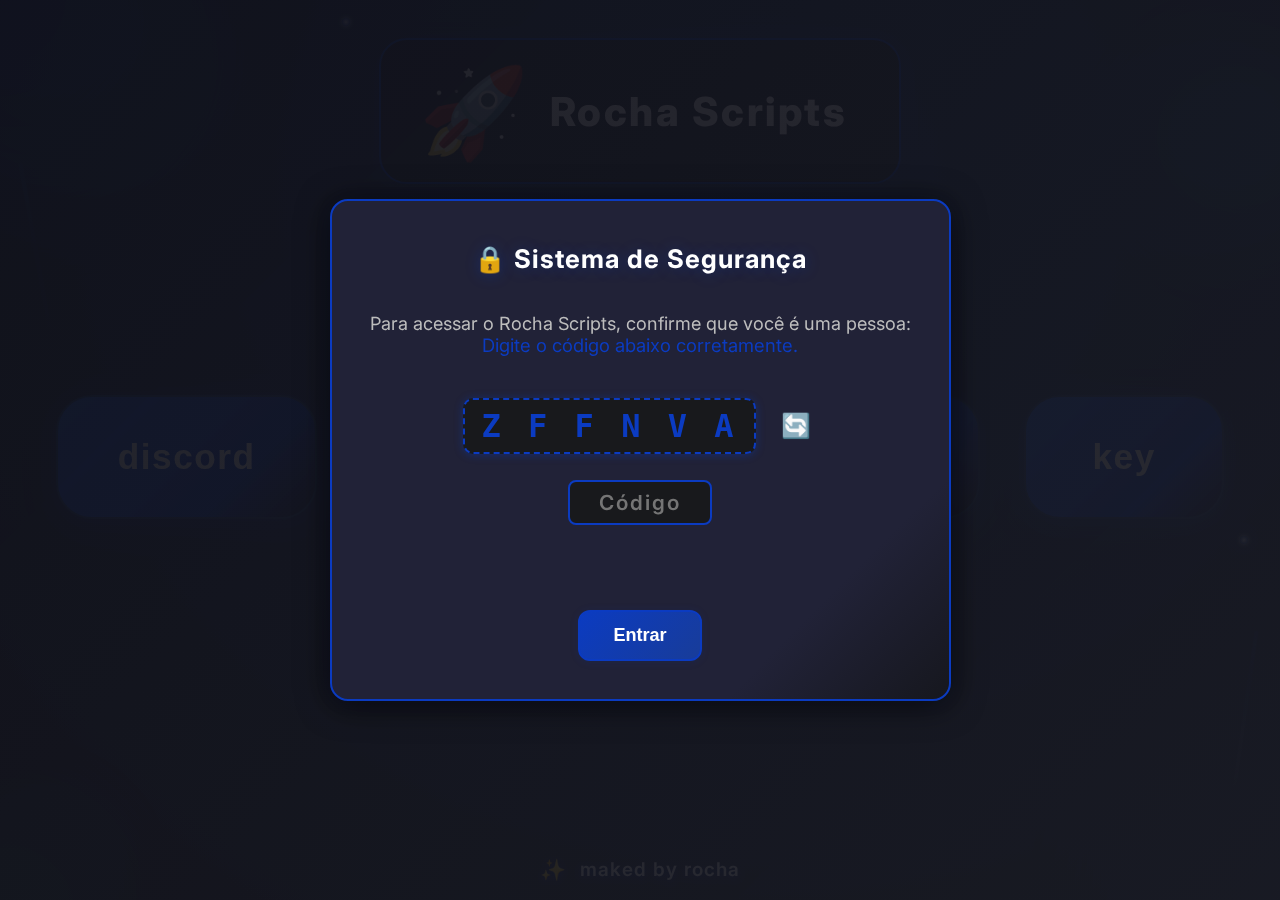
<file: index.html>
<!DOCTYPE html>
<html lang="pt-br">
<head>
    <meta charset="UTF-8">
    <title>Rocha Scripts</title>
    <meta name="viewport" content="width=device-width, initial-scale=1">
    <!-- Google Fonts for modern look -->
    <link href="https://fonts.googleapis.com/css2?family=Inter:wght@400;600;800&display=swap" rel="stylesheet">
    <style>
        html, body {
            min-height: 100vh;
            margin: 0;
            padding: 0;
            font-family: 'Inter', Arial, sans-serif;
            background: radial-gradient(ellipse at 60% 20%, #19366b 0%, #14151c 100%);
            overflow-x: hidden;
            -webkit-user-select: none;
            -moz-user-select: none;
            -ms-user-select: none;
            user-select: none;
        }
        .orb {
            position: fixed;
            z-index: 0;
            border-radius: 50%;
            pointer-events: none;
            filter: blur(36px);
            opacity: 0.33;
            animation: floatOrb 16s infinite alternate;
        }
        .orb1 { width: 320px; height: 320px; left: -100px; top: -100px; background: radial-gradient(circle at 30% 30%, #0b3bc1 0%, #7be2fa40 80%, transparent 100%); animation-delay: 0s;}
        .orb2 { width: 200px; height: 200px; right: -50px; top: 6vh; background: radial-gradient(circle at 70% 20%, #0b8cc1 0%, #3bb2ff38 80%, transparent 100%); animation-delay: 2s;}
        .orb3 { width: 180px; height: 180px; left: -60px; bottom: -70px; background: radial-gradient(circle at 20% 90%, #20f0a0bf 0%, #0b3bc140 80%, transparent 100%); animation-delay: 1s;}
        .orb4 { width: 330px; height: 330px; right: -120px; bottom: -130px; background: radial-gradient(circle at 80% 70%, #3e7cf6a8 0%, #1a4a8419 80%, transparent 100%); opacity: 0.22; animation-delay: 3.5s;}
        @keyframes floatOrb {
            0%   { transform: scale(1) translateY(0); }
            100% { transform: scale(1.08) translateY(40px);}
        }
        .sparkle-container {
            position: fixed;
            left: 0; top: 0; width: 100vw; height: 100vh;
            pointer-events: none;
            z-index: 3;
            overflow: visible;
        }
        .sparkle {
            position: absolute;
            width: 8px; height: 8px;
            border-radius: 50%;
            background: radial-gradient(circle, #fff 0%, #0b3bc1bb 80%, transparent 100%);
            opacity: 0.7;
            animation: sparkleAnim 2.2s linear infinite;
            box-shadow: 0 0 16px #0b3bc1cc, 0 0 4px #fff;
        }
        @keyframes sparkleAnim {
            0%   { opacity: 0; transform: scale(0.2);}
            35%  { opacity: 0.7; transform: scale(1.3);}
            65%  { opacity: 1; transform: scale(0.7);}
            100% { opacity: 0; transform: scale(1);}
        }
        .decor-line {
            position: fixed;
            width: 4px; height: 180px;
            background: linear-gradient(180deg, #0b3bc130 0%, #8fbcff0a 70%, transparent 100%);
            z-index: 2;
            border-radius: 8px;
            filter: blur(0.5px);
            animation: decorLineMove 7s ease-in-out infinite alternate;
        }
        .decor-line.left {
            left: 34px;
            top: 18vh;
            transform: rotate(-10deg);
        }
        .decor-line.right {
            right: 34px;
            bottom: 10vh;
            transform: rotate(8deg);
            animation-delay: 2.2s;
        }
        @keyframes decorLineMove {
            0%   { height: 140px; opacity: 0.55;}
            100% { height: 210px; opacity: 0.18;}
        }
        .logo {
            position: absolute;
            top: 38px;
            left: 50%;
            transform: translateX(-50%);
            font-weight: 800;
            font-size: 2.5rem;
            color: #fff;
            letter-spacing: 2.5px;
            user-select: none;
            z-index: 10;
            background: rgba(24,26,40,0.90);
            padding: 18px 52px 18px 38px;
            border-radius: 28px;
            box-shadow: 0 3px 16px 2px #0b3bc140, 0 1px 8px #0002;
            display: flex;
            align-items: center;
            gap: 18px;
            border: 2.5px solid #0b3bc1;
            backdrop-filter: blur(2.5px);
        }
        .logo .emoji {
            font-size: 2.2em;
        }
        .container {
            display: flex;
            flex-direction: column;
            align-items: center;
            justify-content: center;
            min-height: 100vh;
            z-index: 1;
            position: relative;
        }
        .button-row {
            display: flex;
            flex-wrap: wrap;
            justify-content: center;
            gap: 44px;
            margin-top: 22vh;
            margin-bottom: 40px;
            width: 100%;
        }
        .custom-btn {
            background: linear-gradient(135deg, #1b5ae6 0%, #0b3bc1 70%, #1d192a 100%);
            color: #fff;
            border: none;
            border-radius: 36px;
            padding: 40px 60px;
            font-size: 2.2rem;
            font-weight: 800;
            cursor: pointer;
            transition: box-shadow 0.21s, background 0.18s, transform 0.15s, filter 0.2s;
            box-shadow: 0 8px 32px 0 #0b3bc155, 0 2px 18px #0b3bc120;
            min-width: 200px;
            min-height: 70px;
            display: flex;
            align-items: center;
            justify-content: center;
            gap: 18px;
            border: 2.5px solid #1b3f73;
            outline: none;
            letter-spacing: 1.5px;
            position: relative;
            overflow: hidden;
        }
        .custom-btn:hover, .custom-btn:focus {
            background: linear-gradient(135deg, #2564e0 0%, #174acb 75%, #18151f 100%);
            box-shadow: 0 0 0 12px #2186ff44, 0 2px 26px #0b3bc1bb;
            filter: brightness(1.13) saturate(1.12);
            transform: translateY(-2px) scale(1.053);
            border-color: #0b3bc1;
        }
        .custom-btn .btn-bg-emoji {
            content: "";
            position: absolute;
            font-size: 7.5rem;
            opacity: 0;
            pointer-events: none;
            left: 50%; top: 50%;
            transform: translate(-50%, -50%) scale(1.1) rotate(-18deg);
            transition: opacity 0.33s cubic-bezier(.67,0,.34,1.4), transform 0.33s;
            filter: drop-shadow(0 8px 32px #0008) blur(0.2px);
            z-index: 0;
            user-select: none;
            will-change: opacity, transform;
            line-height: 1;
        }
        .custom-btn:hover .btn-bg-emoji, .custom-btn:focus .btn-bg-emoji {
            opacity: 0.16;
            transform: translate(-50%, -50%) scale(1.16) rotate(0deg);
        }
        .custom-btn span.btn-text {
            position: relative;
            z-index: 1;
        }
        .main-info-baixar {
            margin: 38px auto 0 auto;
            padding: 20px 30px;
            color: #fffbe1;
            background: #1b234a;
            border-radius: 14px;
            font-size: 1.13rem;
            font-weight: 500;
            box-shadow: 0 2px 8px #0b3bc122;
            text-align: center;
            max-width: 500px;
        }
        .executores-page,
        .scripts-page {
            display: none;
            flex-direction: column;
            align-items: center;
            min-height: 80vh;
            margin-top: 120px;
            width: 100vw;
            z-index: 5;
        }
        .executores-list,
        .scripts-list {
            margin-top: 120px;
            width: 100%;
            max-width: 650px;
            display: flex;
            flex-direction: column;
            align-items: center;
            gap: 20px;
        }
        .executor-card-ui,
        .script-card-ui {
            background: linear-gradient(135deg, #1b5ae6 0%, #0b3bc1 70%, #1d192a 100%);
            color: #fff;
            border-radius: 36px;
            width: 500px;
            height: 240px;
            min-width: 280px;
            min-height: 160px;
            box-shadow: 0 8px 32px 0 #0b3bc155, 0 2px 18px #0b3bc120;
            display: flex;
            flex-direction: column;
            align-items: center;
            justify-content: center;
            gap: 18px;
            border: 2.5px solid #1b3f73;
            outline: none;
            letter-spacing: 1.5px;
            position: relative;
            overflow: visible;
            font-size: 1.40rem;
            font-weight: 800;
            cursor: pointer;
            margin-bottom: 30px;
            transition: box-shadow 0.21s, background 0.18s, transform 0.15s, filter 0.2s, border 0.2s;
        }
        .executor-card-ui .executor-bg-emoji,
        .script-card-ui .script-bg-emoji {
            content: "";
            position: absolute;
            font-size: 9rem;
            opacity: 0;
            pointer-events: none;
            left: 50%; top: 50%;
            transform: translate(-50%, -50%) scale(1.1) rotate(-18deg);
            transition: opacity 0.33s cubic-bezier(.67,0,.34,1.4), transform 0.33s;
            filter: drop-shadow(0 8px 32px #0008) blur(0.2px);
            z-index: 0;
            user-select: none;
            will-change: opacity, transform;
            line-height: 1;
        }
        .executor-card-ui:hover, .executor-card-ui:focus,
        .script-card-ui:hover, .script-card-ui:focus {
            background: linear-gradient(135deg, #2564e0 0%, #174acb 75%, #18151f 100%);
            box-shadow: 0 0 0 18px #2186ff44, 0 2px 32px #0b3bc1bb;
            filter: brightness(1.13) saturate(1.12);
            transform: translateY(-2px) scale(1.053);
            border-color: #0b3bc1;
        }
        .executor-card-ui:hover .executor-bg-emoji, .executor-card-ui:focus .executor-bg-emoji,
        .script-card-ui:hover .script-bg-emoji, .script-card-ui:focus .script-bg-emoji {
            opacity: 0.16;
            transform: translate(-50%, -50%) scale(1.16) rotate(0deg);
        }
        .executor-card-ui .executor-title,
        .script-card-ui .script-title {
            position: relative;
            z-index: 1;
            display: flex;
            align-items: center;
            gap: 12px;
            font-size: 2.7rem;
            font-weight: 900;
            color: #fff;
            margin-top: 20px;
        }
        .executor-card-ui .executor-desc,
        .script-card-ui .script-desc {
            position: relative;
            z-index: 1;
            color: #c9e6ff;
            font-size: 1.20rem;
            font-weight: 400;
            margin-bottom: 8px;
            text-align: center;
        }
        .executor-status-box,
        .script-status-box {
            margin: 0 auto;
            margin-top: 3px;
            width: 210px;
            min-height: 43px;
            border-radius: 16px;
            background: #181c24;
            color: #fff;
            border: 2px solid #0b3bc1;
            box-shadow: 0 1px 10px #0b3bc120;
            font-size: 1.21rem;
            display: flex;
            align-items: center;
            justify-content: center;
            font-weight: 600;
            letter-spacing: 1px;
            opacity: 0;
            pointer-events: none;
            position: absolute;
            left: 50%;
            bottom: -70px;
            transform: translateX(-50%);
            transition: opacity 0.22s cubic-bezier(.4,0,.2,1), bottom 0.19s cubic-bezier(.4,0,.2,1);
        }
        .executor-card-ui:hover .executor-status-box,
        .executor-card-ui:focus .executor-status-box,
        .script-card-ui:hover .script-status-box,
        .script-card-ui:focus .script-status-box {
            opacity: 1;
            bottom: -80px;
            pointer-events: auto;
        }
        .back-btn {
            background: linear-gradient(135deg, #0b3bc1 0%, #183c99 100%);
            color: #fff;
            border-radius: 13px;
            border: none;
            padding: 13px 26px;
            font-size: 1.13rem;
            font-weight: 600;
            margin-bottom: 32px;
            margin-top: 20px;
            transition: box-shadow 0.16s, background 0.15s;
            box-shadow: 0 1px 10px #0b3bc120;
            cursor: pointer;
            display: flex;
            align-items: center;
            gap: 8px;
            border: 2px solid #23272e;
        }
        .back-btn:hover, .back-btn:focus {
            background: linear-gradient(135deg, #2564e0 0%, #174acb 100%);
            box-shadow: 0 0 0 4px #a7c3fa55;
            border-color: #0b3bc1;
        }
        .back-btn .emoji {font-size:1.2em;margin-right:4px;}
        .modal-key-bg {
            display: none;
            position: fixed;
            z-index: 2100;
            left: 0; top: 0; right: 0; bottom: 0;
            background: rgba(0,0,0,0.82);
            align-items: center;
            justify-content: center;
        }
        .modal-key-content {background:linear-gradient(135deg, #23253a 80%, #1d1e2b 100%);color:#fff;border-radius:18px;box-shadow:0 4px 32px #000a, 0 2px 18px #0b3bc120;padding:44px 38px 38px;min-width:340px;display:flex;flex-direction:column;align-items:center;gap:20px;position:relative;border:2px solid #0b3bc1;}
        .modal-key-title {font-size:1.35rem;font-weight:bold;margin-bottom:10px;letter-spacing:1px;}
        .modal-key-success {color:#18d45c;font-size:1.13rem;font-weight:bold;margin-top:7px;margin-bottom:3px;text-align:center;}
        .modal-key-box {background:#18191c;color:#fff;border:2px dashed #0b3bc1;border-radius:10px;font-family:monospace;font-size:1.21rem;padding:9px 28px;text-align:center;letter-spacing:2.5px;font-weight:bold;margin-top:8px;margin-bottom:5px;word-break:break-all;}
        .modal-key-btn {background:linear-gradient(135deg, #0b3bc1 0%, #183c99 100%);color:#fff;border:none;border-radius:10px;padding:13px 33px;font-size:1.14rem;font-weight:700;cursor:pointer;box-shadow:0 1px 8px #0b3bc120;margin-top:12px;transition:background 0.14s, box-shadow 0.14s;border:2px solid #0b3bc1;display:inline-block;}
        .modal-key-btn[disabled] {opacity:.6;filter:grayscale(.1);cursor:not-allowed;}
        .modal-key-btn:hover, .modal-key-btn:focus {background:linear-gradient(135deg, #2564e0 0%, #174acb 100%);box-shadow:0 0 0 3px #a7c3fa55;}
        .modal-key-close {position:absolute;right:12px;top:10px;color:#fff;font-size:1.5rem;background:none;border:none;cursor:pointer;opacity:0.7;padding:5px 7px;border-radius:5px;transition:background 0.14s, opacity 0.1s;}
        .modal-key-close:hover {background:#283142;opacity:1;}
        .modal-key-wait {color:#ffe66a;font-size:1.1rem;font-weight:bold;margin-top:13px;margin-bottom:5px;text-align:center;}
        .security-overlay {position:fixed;inset:0;background:linear-gradient(135deg, #10111aee 0%, #191a22ec 100%);z-index:1000;display:flex;flex-direction:column;align-items:center;justify-content:center;}
        .security-box {background:linear-gradient(135deg, #212237 80%, #16171e 100%);padding:42px 38px 38px;border-radius:18px;box-shadow:0 4px 32px #000a, 0 2px 18px #0b3bc110;display:flex;flex-direction:column;align-items:center;gap:26px;min-width:340px;border:2px solid #0b3bc1;position:relative;}
        .security-title {color:#fff;font-size:1.6rem;font-weight:bold;margin-bottom:12px;text-align:center;letter-spacing:1px;text-shadow:0 1px 15px #0b3bc155;}
        .security-info {color:#bdbdbd;font-size:1.13rem;text-align:center;margin-bottom:6px;}
        .captcha-box {margin-top:10px;display:flex;align-items:center;gap:12px;}
        .captcha-input {font-size:1.3rem;padding:8px 15px;border-radius:8px;border:2px solid #0b3bc1;background:#18191c;color:#fff;outline:none;width:110px;text-align:center;letter-spacing:2px;font-family:'Inter', Arial, sans-serif;font-weight:600;}
        .captcha-image {font-size:2rem;font-family:monospace;background:#18191c;padding:7px 17px;border-radius:10px;letter-spacing:4px;color:#0b3bc1;font-weight:700;user-select:none;border:2px dashed #0b3bc1;box-shadow:0 1px 8px #0b3bc166;min-width:140px;text-align:center;display:inline-block;}
        .captcha-refresh {background:none;border:none;color:#0b3bc1;font-size:1.5rem;cursor:pointer;margin-left:7px;transition:color 0.2s;}
        .captcha-refresh:hover {color:#2a6fff;}
        .captcha-error {color:#da4848;font-size:1.08rem;margin-top:5px;min-height:18px;}
        .security-btn {background:linear-gradient(135deg, #0b3bc1 0%, #183c99 100%);color:#fff;border:none;border-radius:12px;padding:13px 33px;font-size:1.13rem;font-weight:700;margin-top:10px;cursor:pointer;box-shadow:0 1px 8px #0b3bc120;transition:background 0.15s, box-shadow 0.15s;border:2px solid #0b3bc1;}
        .security-btn:hover, .security-btn:focus {background:linear-gradient(135deg, #2564e0 0%, #174acb 100%);box-shadow:0 0 0 3px #a7c3fa;}
        .footer {width:100vw;position:fixed;bottom:18px;left:0;text-align:center;z-index:10;font-size:1.18rem;color:#fff;font-weight:600;letter-spacing:1px;opacity:0.97;pointer-events:none;user-select:none;text-shadow:0 2px 7px #0b3bc1, 0 1px 6px #0008;display:flex;justify-content:center;align-items:center;gap:8px;}
        .footer .emoji {font-size:1.1em;margin-right:5px;}
    </style>
</head>
<body>
    <!-- Visual Effects -->
    <div class="orb orb1"></div>
    <div class="orb orb2"></div>
    <div class="orb orb3"></div>
    <div class="orb orb4"></div>
    <div class="decor-line left"></div>
    <div class="decor-line right"></div>
    <div class="sparkle-container" id="sparkle-container"></div>

    <div class="security-overlay" id="security-overlay">
        <form class="security-box" id="captcha-form" onsubmit="return false;">
            <div class="security-title"><span class="emoji">🔒</span> Sistema de Segurança</div>
            <div class="security-info">
                Para acessar o Rocha Scripts, confirme que você é uma pessoa:<br>
                <span style="color:#0b3bc1;font-size:1.02em;">Digite o código abaixo corretamente.</span>
            </div>
            <div class="captcha-box">
                <span class="captcha-image" id="captcha-image"></span>
                <button class="captcha-refresh" type="button" title="Novo código" id="captcha-refresh-btn">🔄</button>
            </div>
            <input class="captcha-input" id="captcha-input" maxlength="6" autocomplete="off" placeholder="Código">
            <div class="captcha-error" id="captcha-error"></div>
            <button class="security-btn" id="captcha-submit-btn">Entrar</button>
        </form>
    </div>

    <div class="logo">
        <span class="emoji">🚀</span> Rocha Scripts
    </div>
    <div class="container" id="main-page">
        <div class="button-row" id="main-buttons">
            <button class="custom-btn" onclick="window.open('https://discord.gg/vGB6hvzRMF', '_blank')" id="btn-discord">
                <span class="btn-bg-emoji">💬</span>
                <span class="btn-text">discord</span>
            </button>
            <button class="custom-btn" type="button" onclick="showExecutores()" id="btn-executores">
                <span class="btn-bg-emoji">⚡</span>
                <span class="btn-text">executores</span>
            </button>
            <button class="custom-btn" type="button" onclick="showScripts()" id="btn-scripts">
                <span class="btn-bg-emoji">📜</span>
                <span class="btn-text">scripts</span>
            </button>
            <button class="custom-btn" type="button" onclick="openKeyModal()" id="key-btn">
                <span class="btn-bg-emoji">🔑</span>
                <span class="btn-text">key</span>
            </button>
        </div>
        <div class="main-info-baixar">
            Para baixar o <b>executor</b> ou <b>script</b>, <b>clique em cima do card desejado</b> na respectiva aba.<br>
            O status aparecerá ao passar o mouse sobre cada card.
        </div>
    </div>

    <!-- Página executores -->
    <div class="container executores-page" id="executores-page">
        <button class="back-btn" type="button" onclick="backToMain()">
            <span class="emoji">🔙</span> Voltar
        </button>
        <div class="executores-list" id="executores-list">
            <div class="executor-card-ui" tabindex="0" onclick="window.open('https://link-hub.net/1367909/4mskCGW7kCwG', '_blank')">
                <span class="executor-bg-emoji">🖥️</span>
                <span class="executor-title">Rocha ExecutorV2</span>
                <span class="executor-desc">Executor robusto para scripts exclusivos do Rocha Scripts.</span>
                <div class="executor-status-box">
                    <span style="color:#18d45c;font-weight:bold;">status:</span>
                    <span style="color:#0b3bc1;font-weight:700;margin-left:8px;">funcionando</span>
                </div>
            </div>
        </div>
        <div class="main-info-baixar" style="margin-top:10px;">
            Para baixar o executor, <b>clique em cima do card</b>. O status aparecerá ao passar o mouse.
        </div>
    </div>

    <!-- Página scripts -->
    <div class="container scripts-page" id="scripts-page">
        <button class="back-btn" type="button" onclick="backToMain()">
            <span class="emoji">🔙</span> Voltar
        </button>
        <div class="scripts-list" id="scripts-list">
            <div class="script-card-ui" tabindex="0" onclick="window.open('https://link-hub.net/1367909/SEUSCRIPT', '_blank')">
                <span class="script-bg-emoji">💎</span>
                <span class="script-title">Rocha HUB</span>
                <span class="script-desc">Script multifunções premium, atualizado e sempre funcionando. Basta clicar para baixar!</span>
                <div class="script-status-box">
                    <span style="color:#18d45c;font-weight:bold;">status:</span>
                    <span style="color:#0b3bc1;font-weight:700;margin-left:8px;">funcionando</span>
                </div>
            </div>
        </div>
        <div class="main-info-baixar" style="margin-top:10px;">
            Para baixar o script, <b>clique em cima do card</b>. O status aparecerá ao passar o mouse.
        </div>
    </div>

    <!-- Modal Key -->
    <div class="modal-key-bg" id="modal-key-bg">
        <div class="modal-key-content">
            <button class="modal-key-close" onclick="closeKeyModal()" title="Fechar">&times;</button>
            <div class="modal-key-title">Sistema de Key</div>
            <div style="color:#bdbdbd;font-size:1.07rem;text-align:center;">
                Clique abaixo para gerar sua key única. Ela será enviada ao nosso Discord para verificação.<br>
            </div>
            <button class="modal-key-btn" onclick="window.open('https://link-center.net/1367909/9Dl2Po0VaCeq', '_blank')" id="generate-key-btn">Gerar Key</button>
            <div class="modal-key-wait" id="modal-key-wait" style="display:none;"></div>
            <div class="modal-key-success" id="modal-key-success" style="display:none;">Key gerada e enviada! Veja seu Discord.</div>
            <div class="modal-key-box" id="modal-key-box" style="display:none;"></div>
        </div>
    </div>

    <div class="footer">
        <span class="emoji">✨</span> maked by rocha
    </div>
    <script>
        // Proteção básica: desabilita clique direito, seleção e teclas comuns de dev
        document.addEventListener('contextmenu', function(e) {
            e.preventDefault();
            alert('Função desabilitada para proteção do código.');
            return false;
        });
        document.addEventListener('keydown', function(e) {
            if (
                e.key === 'F12' ||
                (e.ctrlKey && e.shiftKey && (e.key === 'I' || e.key === 'J' || e.key === 'C')) ||
                (e.ctrlKey && (e.key === 'U' || e.key === 'S'))
            ) {
                e.preventDefault();
                alert('Acesso bloqueado por proteção!');
                return false;
            }
        });
        document.addEventListener('selectstart', function(e) { e.preventDefault(); return false; });
        document.addEventListener('dragstart', function(e) { e.preventDefault(); return false; });

        // SPARKLES
        function randomBetween(a, b) { return Math.random() * (b - a) + a; }
        function createSparkle() {
            const c = document.getElementById("sparkle-container");
            if (!c) return;
            const s = document.createElement("div");
            s.className = "sparkle";
            const place = Math.floor(Math.random()*5);
            switch(place) {
                case 0: s.style.left = randomBetween(5, 95) + "vw"; s.style.top = randomBetween(2, 8) + "vh"; break;
                case 1: s.style.left = randomBetween(5, 95) + "vw"; s.style.top = randomBetween(92, 98) + "vh"; break;
                case 2: s.style.left = randomBetween(1, 5) + "vw"; s.style.top = randomBetween(15, 85) + "vh"; break;
                case 3: s.style.left = randomBetween(95, 99) + "vw"; s.style.top = randomBetween(15, 85) + "vh"; break;
                default: s.style.left = randomBetween(35, 65) + "vw"; s.style.top = randomBetween(30, 70) + "vh";
            }
            s.style.animationDelay = randomBetween(0, 1.5) + "s";
            c.appendChild(s);
            setTimeout(() => { if(s.parentNode)c.removeChild(s); }, 2200);
        }
        setInterval(createSparkle, 320);

        // CAPTCHA
        let captchaCode = "";
        function generateCaptcha() {
            const chars = "ABCDEFGHJKMNPQRSTUVWXYZ23456789";
            let code = "";
            for (let i = 0; i < 6; i++) {
                code += chars.charAt(Math.floor(Math.random() * chars.length));
            }
            return code;
        }
        function refreshCaptcha() {
            captchaCode = generateCaptcha();
            document.getElementById("captcha-image").textContent = captchaCode.split('').join(' ');
            document.getElementById("captcha-input").value = "";
            document.getElementById("captcha-error").textContent = "";
        }
        function checkCaptcha() {
            const userInput = document.getElementById("captcha-input").value.trim().toUpperCase();
            const errorEl = document.getElementById("captcha-error");
            if (userInput === captchaCode) {
                document.getElementById("security-overlay").style.display = "none";
                document.getElementById("captcha-input").value = "";
                errorEl.textContent = "";
            } else {
                errorEl.textContent = "Código incorreto. Tente novamente!";
                refreshCaptcha();
                setTimeout(() => { errorEl.textContent = ""; }, 2200);
            }
        }
        document.addEventListener("DOMContentLoaded", () => {
            refreshCaptcha();
            document.getElementById("captcha-refresh-btn").onclick = refreshCaptcha;
            document.getElementById("captcha-submit-btn").onclick = function(e) {
                e.preventDefault();
                checkCaptcha();
            };
            document.getElementById("captcha-form").onsubmit = function(e) {
                e.preventDefault();
                checkCaptcha();
            };
            document.getElementById("captcha-input").addEventListener("keydown", function(e){
                if (e.key === "Enter") {
                    e.preventDefault();
                    checkCaptcha();
                }
            });
        });

        // EXECUTORES
        function showExecutores() {
            document.getElementById("main-page").style.display = "none";
            document.getElementById("executores-page").style.display = "flex";
            document.getElementById("scripts-page").style.display = "none";
        }
        // SCRIPTS
        function showScripts() {
            document.getElementById("main-page").style.display = "none";
            document.getElementById("executores-page").style.display = "none";
            document.getElementById("scripts-page").style.display = "flex";
        }
        function backToMain() {
            document.getElementById("executores-page").style.display = "none";
            document.getElementById("scripts-page").style.display = "none";
            document.getElementById("main-page").style.display = "flex";
        }

        // SISTEMA DE KEY
        function openKeyModal() {
            document.getElementById("modal-key-bg").style.display = "flex";
            document.getElementById("modal-key-success").style.display = "none";
            document.getElementById("modal-key-box").style.display = "none";
            document.getElementById("modal-key-wait").style.display = "none";
            document.getElementById("generate-key-btn").disabled = false;
        }
        function closeKeyModal() {
            document.getElementById("modal-key-bg").style.display = "none";
        }
    </script>
</body>
</html>
</file>
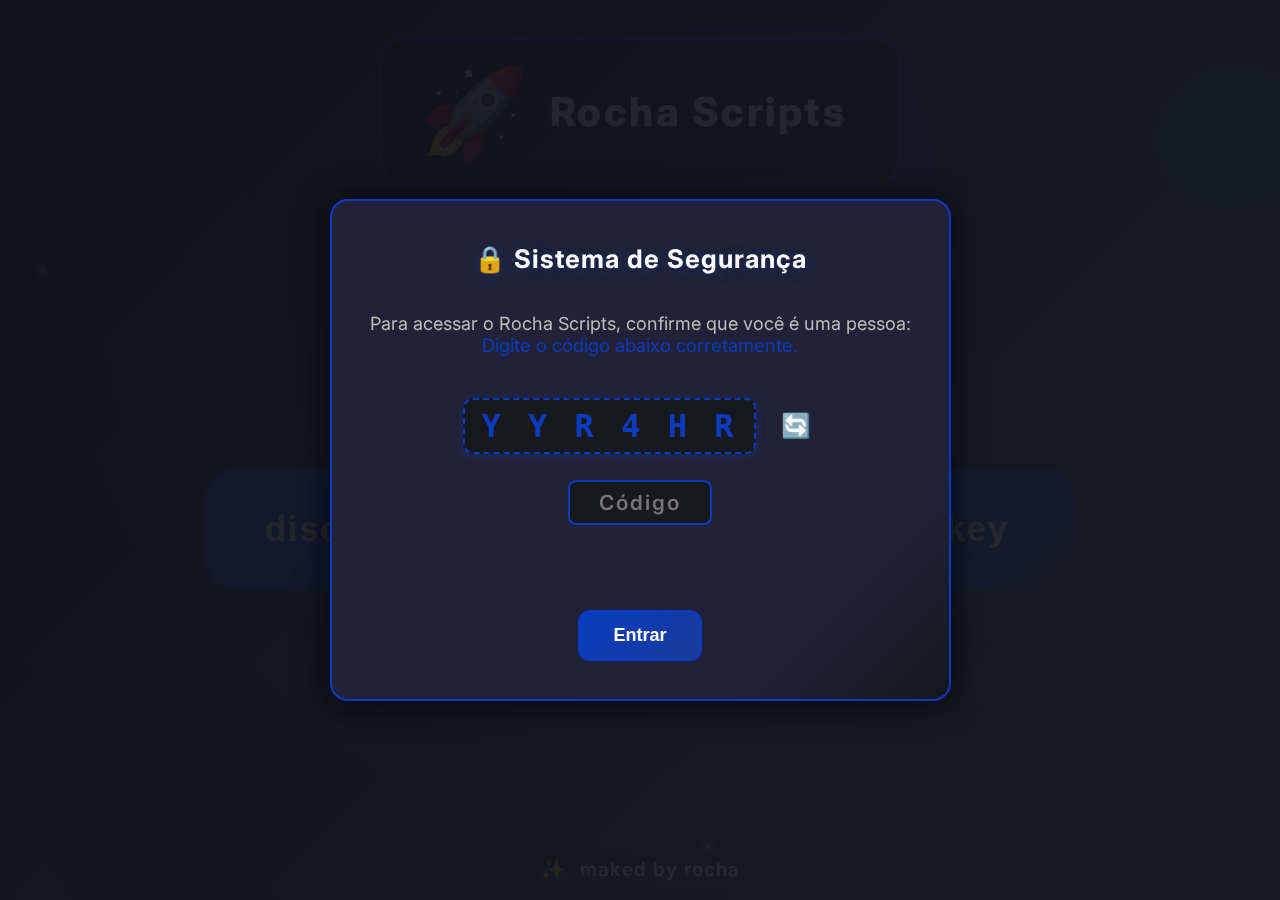
<file: codigo site rocha.html>
<!DOCTYPE html>
<html lang="pt-br">
<head>
    <meta charset="UTF-8">
    <title>Rocha Scripts</title>
    <meta name="viewport" content="width=device-width, initial-scale=1">
    <!-- Google Fonts for modern look -->
    <link href="https://fonts.googleapis.com/css2?family=Inter:wght@400;600;800&display=swap" rel="stylesheet">
    <style>
        html, body {
            min-height: 100vh;
            margin: 0;
            padding: 0;
            font-family: 'Inter', Arial, sans-serif;
            background: radial-gradient(ellipse at 60% 20%, #19366b 0%, #14151c 100%);
            overflow-x: hidden;
        }
        .orb {
            position: fixed;
            z-index: 0;
            border-radius: 50%;
            pointer-events: none;
            filter: blur(36px);
            opacity: 0.33;
            animation: floatOrb 16s infinite alternate;
        }
        .orb1 { width: 320px; height: 320px; left: -100px; top: -100px; background: radial-gradient(circle at 30% 30%, #0b3bc1 0%, #7be2fa40 80%, transparent 100%); animation-delay: 0s;}
        .orb2 { width: 200px; height: 200px; right: -50px; top: 6vh; background: radial-gradient(circle at 70% 20%, #0b8cc1 0%, #3bb2ff38 80%, transparent 100%); animation-delay: 2s;}
        .orb3 { width: 180px; height: 180px; left: -60px; bottom: -70px; background: radial-gradient(circle at 20% 90%, #20f0a0bf 0%, #0b3bc140 80%, transparent 100%); animation-delay: 1s;}
        .orb4 { width: 330px; height: 330px; right: -120px; bottom: -130px; background: radial-gradient(circle at 80% 70%, #3e7cf6a8 0%, #1a4a8419 80%, transparent 100%); opacity: 0.22; animation-delay: 3.5s;}
        @keyframes floatOrb {
            0%   { transform: scale(1) translateY(0); }
            100% { transform: scale(1.08) translateY(40px);}
        }
        .sparkle-container {
            position: fixed;
            left: 0; top: 0; width: 100vw; height: 100vh;
            pointer-events: none;
            z-index: 3;
            overflow: visible;
        }
        .sparkle {
            position: absolute;
            width: 8px; height: 8px;
            border-radius: 50%;
            background: radial-gradient(circle, #fff 0%, #0b3bc1bb 80%, transparent 100%);
            opacity: 0.7;
            animation: sparkleAnim 2.2s linear infinite;
            box-shadow: 0 0 16px #0b3bc1cc, 0 0 4px #fff;
        }
        @keyframes sparkleAnim {
            0%   { opacity: 0; transform: scale(0.2);}
            35%  { opacity: 0.7; transform: scale(1.3);}
            65%  { opacity: 1; transform: scale(0.7);}
            100% { opacity: 0; transform: scale(1);}
        }
        .decor-line {
            position: fixed;
            width: 4px; height: 180px;
            background: linear-gradient(180deg, #0b3bc130 0%, #8fbcff0a 70%, transparent 100%);
            z-index: 2;
            border-radius: 8px;
            filter: blur(0.5px);
            animation: decorLineMove 7s ease-in-out infinite alternate;
        }
        .decor-line.left {
            left: 34px;
            top: 18vh;
            transform: rotate(-10deg);
        }
        .decor-line.right {
            right: 34px;
            bottom: 10vh;
            transform: rotate(8deg);
            animation-delay: 2.2s;
        }
        @keyframes decorLineMove {
            0%   { height: 140px; opacity: 0.55;}
            100% { height: 210px; opacity: 0.18;}
        }
        .logo {
            position: absolute;
            top: 38px;
            left: 50%;
            transform: translateX(-50%);
            font-weight: 800;
            font-size: 2.5rem;
            color: #fff;
            letter-spacing: 2.5px;
            user-select: none;
            z-index: 10;
            background: rgba(24,26,40,0.90);
            padding: 18px 52px 18px 38px;
            border-radius: 28px;
            box-shadow: 0 3px 16px 2px #0b3bc140, 0 1px 8px #0002;
            display: flex;
            align-items: center;
            gap: 18px;
            border: 2.5px solid #0b3bc1;
            backdrop-filter: blur(2.5px);
        }
        .logo .emoji {
            font-size: 2.2em;
        }
        .container {
            display: flex;
            flex-direction: column;
            align-items: center;
            justify-content: center;
            min-height: 100vh;
            z-index: 1;
            position: relative;
        }
        .button-row {
            display: flex;
            flex-wrap: wrap;
            justify-content: center;
            gap: 44px;
            margin-top: 22vh;
            margin-bottom: 40px;
            width: 100%;
        }
        .custom-btn {
            background: linear-gradient(135deg, #1b5ae6 0%, #0b3bc1 70%, #1d192a 100%);
            color: #fff;
            border: none;
            border-radius: 36px;
            padding: 40px 60px;
            font-size: 2.2rem;
            font-weight: 800;
            cursor: pointer;
            transition: box-shadow 0.21s, background 0.18s, transform 0.15s, filter 0.2s;
            box-shadow: 0 8px 32px 0 #0b3bc155, 0 2px 18px #0b3bc120;
            min-width: 200px;
            min-height: 70px;
            display: flex;
            align-items: center;
            justify-content: center;
            gap: 18px;
            border: 2.5px solid #1b3f73;
            outline: none;
            letter-spacing: 1.5px;
            position: relative;
            overflow: hidden;
        }
        .custom-btn:hover, .custom-btn:focus {
            background: linear-gradient(135deg, #2564e0 0%, #174acb 75%, #18151f 100%);
            box-shadow: 0 0 0 12px #2186ff44, 0 2px 26px #0b3bc1bb;
            filter: brightness(1.13) saturate(1.12);
            transform: translateY(-2px) scale(1.053);
            border-color: #0b3bc1;
        }
        .custom-btn .btn-bg-emoji {
            content: "";
            position: absolute;
            font-size: 7.5rem;
            opacity: 0;
            pointer-events: none;
            left: 50%; top: 50%;
            transform: translate(-50%, -50%) scale(1.1) rotate(-18deg);
            transition: opacity 0.33s cubic-bezier(.67,0,.34,1.4), transform 0.33s;
            filter: drop-shadow(0 8px 32px #0008) blur(0.2px);
            z-index: 0;
            user-select: none;
            will-change: opacity, transform;
            line-height: 1;
        }
        .custom-btn:hover .btn-bg-emoji, .custom-btn:focus .btn-bg-emoji {
            opacity: 0.16;
            transform: translate(-50%, -50%) scale(1.16) rotate(0deg);
        }
        .custom-btn span.btn-text {
            position: relative;
            z-index: 1;
        }

        /* EXECUTORES SQUARE UI */
        .executores-page {
            display: none;
            flex-direction: column;
            align-items: center;
            /* justify-content: flex-start; Removido para deixar o controle no margin-top */
            min-height: 80vh;
            margin-top: 120px; /* <--- Aumente este valor para descer mais o quadrado */
            width: 100vw;
            z-index: 5;
        }
        .executores-list {
            margin-top: 120px; /* <--- Aumente este valor para descer ainda mais o quadrado! */
            width: 100%;
            max-width: 650px;
            display: flex;
            flex-direction: column;
            align-items: center;
            gap: 20px;
        }
        .executor-card-ui {
            background: linear-gradient(135deg, #1b5ae6 0%, #0b3bc1 70%, #1d192a 100%);
            color: #fff;
            border-radius: 36px;
            width: 500px;
            height: 240px;
            min-width: 280px;
            min-height: 160px;
            box-shadow: 0 8px 32px 0 #0b3bc155, 0 2px 18px #0b3bc120;
            display: flex;
            flex-direction: column;
            align-items: center;
            justify-content: center;
            gap: 18px;
            border: 2.5px solid #1b3f73;
            outline: none;
            letter-spacing: 1.5px;
            position: relative;
            overflow: visible;
            font-size: 1.40rem;
            font-weight: 800;
            cursor: pointer;
            margin-bottom: 30px;
            transition: box-shadow 0.21s, background 0.18s, transform 0.15s, filter 0.2s, border 0.2s;
        }
        .executor-card-ui .executor-bg-emoji {
            content: "";
            position: absolute;
            font-size: 9rem;
            opacity: 0;
            pointer-events: none;
            left: 50%; top: 50%;
            transform: translate(-50%, -50%) scale(1.1) rotate(-18deg);
            transition: opacity 0.33s cubic-bezier(.67,0,.34,1.4), transform 0.33s;
            filter: drop-shadow(0 8px 32px #0008) blur(0.2px);
            z-index: 0;
            user-select: none;
            will-change: opacity, transform;
            line-height: 1;
        }
        .executor-card-ui:hover, .executor-card-ui:focus {
            background: linear-gradient(135deg, #2564e0 0%, #174acb 75%, #18151f 100%);
            box-shadow: 0 0 0 18px #2186ff44, 0 2px 32px #0b3bc1bb;
            filter: brightness(1.13) saturate(1.12);
            transform: translateY(-2px) scale(1.053);
            border-color: #0b3bc1;
        }
        .executor-card-ui:hover .executor-bg-emoji, .executor-card-ui:focus .executor-bg-emoji {
            opacity: 0.16;
            transform: translate(-50%, -50%) scale(1.16) rotate(0deg);
        }
        .executor-card-ui .executor-title {
            position: relative;
            z-index: 1;
            display: flex;
            align-items: center;
            gap: 12px;
            font-size: 2.7rem;
            font-weight: 900;
            color: #fff;
            margin-top: 20px;
        }
        .executor-card-ui .executor-desc {
            position: relative;
            z-index: 1;
            color: #c9e6ff;
            font-size: 1.20rem;
            font-weight: 400;
            margin-bottom: 8px;
            text-align: center;
        }
        .executor-status-box {
            margin: 0 auto;
            margin-top: 3px;
            width: 210px;
            min-height: 43px;
            border-radius: 16px;
            background: #181c24;
            color: #fff;
            border: 2px solid #0b3bc1;
            box-shadow: 0 1px 10px #0b3bc120;
            font-size: 1.21rem;
            display: flex;
            align-items: center;
            justify-content: center;
            font-weight: 600;
            letter-spacing: 1px;
            opacity: 0;
            pointer-events: none;
            position: absolute;
            left: 50%;
            bottom: -70px;
            transform: translateX(-50%);
            transition: opacity 0.22s cubic-bezier(.4,0,.2,1), bottom 0.19s cubic-bezier(.4,0,.2,1);
        }
        .executor-card-ui:hover .executor-status-box,
        .executor-card-ui:focus .executor-status-box {
            opacity: 1;
            bottom: -80px;
            pointer-events: auto;
        }
        .back-btn {
            background: linear-gradient(135deg, #0b3bc1 0%, #183c99 100%);
            color: #fff;
            border-radius: 13px;
            border: none;
            padding: 13px 26px;
            font-size: 1.13rem;
            font-weight: 600;
            margin-bottom: 32px;
            margin-top: 20px;
            transition: box-shadow 0.16s, background 0.15s;
            box-shadow: 0 1px 10px #0b3bc120;
            cursor: pointer;
            display: flex;
            align-items: center;
            gap: 8px;
            border: 2px solid #23272e;
        }
        .back-btn:hover, .back-btn:focus {
            background: linear-gradient(135deg, #2564e0 0%, #174acb 100%);
            box-shadow: 0 0 0 4px #a7c3fa55;
            border-color: #0b3bc1;
        }
        .back-btn .emoji {font-size:1.2em;margin-right:4px;}
        .modal-key-bg {
            display: none;
            position: fixed;
            z-index: 2100;
            left: 0; top: 0; right: 0; bottom: 0;
            background: rgba(0,0,0,0.82);
            align-items: center;
            justify-content: center;
        }
        .modal-key-content {background:linear-gradient(135deg, #23253a 80%, #1d1e2b 100%);color:#fff;border-radius:18px;box-shadow:0 4px 32px #000a, 0 2px 18px #0b3bc120;padding:44px 38px 38px;min-width:340px;display:flex;flex-direction:column;align-items:center;gap:20px;position:relative;border:2px solid #0b3bc1;}
        .modal-key-title {font-size:1.35rem;font-weight:bold;margin-bottom:10px;letter-spacing:1px;}
        .modal-key-success {color:#18d45c;font-size:1.13rem;font-weight:bold;margin-top:7px;margin-bottom:3px;text-align:center;}
        .modal-key-box {background:#18191c;color:#fff;border:2px dashed #0b3bc1;border-radius:10px;font-family:monospace;font-size:1.21rem;padding:9px 28px;text-align:center;letter-spacing:2.5px;font-weight:bold;margin-top:8px;margin-bottom:5px;word-break:break-all;}
        .modal-key-btn {background:linear-gradient(135deg, #0b3bc1 0%, #183c99 100%);color:#fff;border:none;border-radius:10px;padding:13px 33px;font-size:1.14rem;font-weight:700;cursor:pointer;box-shadow:0 1px 8px #0b3bc120;margin-top:12px;transition:background 0.14s, box-shadow 0.14s;border:2px solid #0b3bc1;display:inline-block;}
        .modal-key-btn[disabled] {opacity:.6;filter:grayscale(.1);cursor:not-allowed;}
        .modal-key-btn:hover, .modal-key-btn:focus {background:linear-gradient(135deg, #2564e0 0%, #174acb 100%);box-shadow:0 0 0 3px #a7c3fa55;}
        .modal-key-close {position:absolute;right:12px;top:10px;color:#fff;font-size:1.5rem;background:none;border:none;cursor:pointer;opacity:0.7;padding:5px 7px;border-radius:5px;transition:background 0.14s, opacity 0.1s;}
        .modal-key-close:hover {background:#283142;opacity:1;}
        .modal-key-wait {color:#ffe66a;font-size:1.1rem;font-weight:bold;margin-top:13px;margin-bottom:5px;text-align:center;}
        .security-overlay {position:fixed;inset:0;background:linear-gradient(135deg, #10111aee 0%, #191a22ec 100%);z-index:1000;display:flex;flex-direction:column;align-items:center;justify-content:center;}
        .security-box {background:linear-gradient(135deg, #212237 80%, #16171e 100%);padding:42px 38px 38px;border-radius:18px;box-shadow:0 4px 32px #000a, 0 2px 18px #0b3bc110;display:flex;flex-direction:column;align-items:center;gap:26px;min-width:340px;border:2px solid #0b3bc1;position:relative;}
        .security-title {color:#fff;font-size:1.6rem;font-weight:bold;margin-bottom:12px;text-align:center;letter-spacing:1px;text-shadow:0 1px 15px #0b3bc155;}
        .security-info {color:#bdbdbd;font-size:1.13rem;text-align:center;margin-bottom:6px;}
        .captcha-box {margin-top:10px;display:flex;align-items:center;gap:12px;}
        .captcha-input {font-size:1.3rem;padding:8px 15px;border-radius:8px;border:2px solid #0b3bc1;background:#18191c;color:#fff;outline:none;width:110px;text-align:center;letter-spacing:2px;font-family:'Inter', Arial, sans-serif;font-weight:600;}
        .captcha-image {font-size:2rem;font-family:monospace;background:#18191c;padding:7px 17px;border-radius:10px;letter-spacing:4px;color:#0b3bc1;font-weight:700;user-select:none;border:2px dashed #0b3bc1;box-shadow:0 1px 8px #0b3bc166;min-width:140px;text-align:center;display:inline-block;}
        .captcha-refresh {background:none;border:none;color:#0b3bc1;font-size:1.5rem;cursor:pointer;margin-left:7px;transition:color 0.2s;}
        .captcha-refresh:hover {color:#2a6fff;}
        .captcha-error {color:#da4848;font-size:1.08rem;margin-top:5px;min-height:18px;}
        .security-btn {background:linear-gradient(135deg, #0b3bc1 0%, #183c99 100%);color:#fff;border:none;border-radius:12px;padding:13px 33px;font-size:1.13rem;font-weight:700;margin-top:10px;cursor:pointer;box-shadow:0 1px 8px #0b3bc120;transition:background 0.15s, box-shadow 0.15s;border:2px solid #0b3bc1;}
        .security-btn:hover, .security-btn:focus {background:linear-gradient(135deg, #2564e0 0%, #174acb 100%);box-shadow:0 0 0 3px #a7c3fa;}
        .footer {width:100vw;position:fixed;bottom:18px;left:0;text-align:center;z-index:10;font-size:1.18rem;color:#fff;font-weight:600;letter-spacing:1px;opacity:0.97;pointer-events:none;user-select:none;text-shadow:0 2px 7px #0b3bc1, 0 1px 6px #0008;display:flex;justify-content:center;align-items:center;gap:8px;}
        .footer .emoji {font-size:1.1em;margin-right:5px;}
    </style>
</head>
<body>
    <!-- Visual Effects -->
    <div class="orb orb1"></div>
    <div class="orb orb2"></div>
    <div class="orb orb3"></div>
    <div class="orb orb4"></div>
    <div class="decor-line left"></div>
    <div class="decor-line right"></div>
    <div class="sparkle-container" id="sparkle-container"></div>

    <div class="security-overlay" id="security-overlay">
        <form class="security-box" id="captcha-form" onsubmit="return false;">
            <div class="security-title"><span class="emoji">🔒</span> Sistema de Segurança</div>
            <div class="security-info">
                Para acessar o Rocha Scripts, confirme que você é uma pessoa:<br>
                <span style="color:#0b3bc1;font-size:1.02em;">Digite o código abaixo corretamente.</span>
            </div>
            <div class="captcha-box">
                <span class="captcha-image" id="captcha-image"></span>
                <button class="captcha-refresh" type="button" title="Novo código" id="captcha-refresh-btn">🔄</button>
            </div>
            <input class="captcha-input" id="captcha-input" maxlength="6" autocomplete="off" placeholder="Código">
            <div class="captcha-error" id="captcha-error"></div>
            <button class="security-btn" id="captcha-submit-btn">Entrar</button>
        </form>
    </div>

    <div class="logo">
        <span class="emoji">🚀</span> Rocha Scripts
    </div>
    <div class="container" id="main-page">
        <div class="button-row" id="main-buttons">
            <button class="custom-btn" onclick="window.open('https://discord.gg/vGB6hvzRMF', '_blank')" id="btn-discord">
                <span class="btn-bg-emoji">💬</span>
                <span class="btn-text">discord</span>
            </button>
            <button class="custom-btn" type="button" onclick="showExecutores()" id="btn-executores">
                <span class="btn-bg-emoji">⚡</span>
                <span class="btn-text">executores</span>
            </button>
            <button class="custom-btn" type="button" onclick="openKeyModal()" id="key-btn">
                <span class="btn-bg-emoji">🔑</span>
                <span class="btn-text">key</span>
            </button>
        </div>
    </div>

    <!-- Página executores -->
    <div class="container executores-page" id="executores-page">
        <button class="back-btn" type="button" onclick="backToMain()">
            <span class="emoji">🔙</span> Voltar
        </button>
        <div class="executores-list" id="executores-list">
            <div class="executor-card-ui" tabindex="0">
                <span class="executor-bg-emoji">🖥️</span>
                <span class="executor-title">Rocha ExecutorV2</span>
                <span class="executor-desc">Executor robusto para scripts exclusivos do Rocha Scripts.</span>
                <div class="executor-status-box">
                    <span style="color:#18d45c;font-weight:bold;">status:</span>
                    <span style="color:#0b3bc1;font-weight:700;margin-left:8px;">funcionando</span>
                </div>
            </div>
        </div>
    </div>

    <!-- Modal Key -->
    <div class="modal-key-bg" id="modal-key-bg">
        <div class="modal-key-content">
            <button class="modal-key-close" onclick="closeKeyModal()" title="Fechar">&times;</button>
            <div class="modal-key-title">Sistema de Key</div>
            <div style="color:#bdbdbd;font-size:1.07rem;text-align:center;">
                Clique abaixo para gerar sua key única. Ela será enviada ao nosso Discord para verificação.<br>
            </div>
            <button class="modal-key-btn" onclick="generateAndSendKey()" id="generate-key-btn">Gerar Key</button>
            <div class="modal-key-wait" id="modal-key-wait" style="display:none;"></div>
            <div class="modal-key-success" id="modal-key-success" style="display:none;">Key gerada e enviada! Veja seu Discord.</div>
            <div class="modal-key-box" id="modal-key-box" style="display:none;"></div>
        </div>
    </div>

    <div class="footer">
        <span class="emoji">✨</span> maked by rocha
    </div>
    <script>
        // SPARKLES
        function randomBetween(a, b) { return Math.random() * (b - a) + a; }
        function createSparkle() {
            const c = document.getElementById("sparkle-container");
            if (!c) return;
            const s = document.createElement("div");
            s.className = "sparkle";
            const place = Math.floor(Math.random()*5);
            switch(place) {
                case 0: s.style.left = randomBetween(5, 95) + "vw"; s.style.top = randomBetween(2, 8) + "vh"; break;
                case 1: s.style.left = randomBetween(5, 95) + "vw"; s.style.top = randomBetween(92, 98) + "vh"; break;
                case 2: s.style.left = randomBetween(1, 5) + "vw"; s.style.top = randomBetween(15, 85) + "vh"; break;
                case 3: s.style.left = randomBetween(95, 99) + "vw"; s.style.top = randomBetween(15, 85) + "vh"; break;
                default: s.style.left = randomBetween(35, 65) + "vw"; s.style.top = randomBetween(30, 70) + "vh";
            }
            s.style.animationDelay = randomBetween(0, 1.5) + "s";
            c.appendChild(s);
            setTimeout(() => { if(s.parentNode)c.removeChild(s); }, 2200);
        }
        setInterval(createSparkle, 320);

        // CAPTCHA
        let captchaCode = "";
        function generateCaptcha() {
            const chars = "ABCDEFGHJKMNPQRSTUVWXYZ23456789";
            let code = "";
            for (let i = 0; i < 6; i++) {
                code += chars.charAt(Math.floor(Math.random() * chars.length));
            }
            return code;
        }
        function refreshCaptcha() {
            captchaCode = generateCaptcha();
            document.getElementById("captcha-image").textContent = captchaCode.split('').join(' ');
            document.getElementById("captcha-input").value = "";
            document.getElementById("captcha-error").textContent = "";
        }
        function checkCaptcha() {
            const userInput = document.getElementById("captcha-input").value.trim().toUpperCase();
            const errorEl = document.getElementById("captcha-error");
            if (userInput === captchaCode) {
                document.getElementById("security-overlay").style.display = "none";
                document.getElementById("captcha-input").value = "";
                errorEl.textContent = "";
            } else {
                errorEl.textContent = "Código incorreto. Tente novamente!";
                refreshCaptcha();
                setTimeout(() => { errorEl.textContent = ""; }, 2200);
            }
        }
        document.addEventListener("DOMContentLoaded", () => {
            refreshCaptcha();
            document.getElementById("captcha-refresh-btn").onclick = refreshCaptcha;
            document.getElementById("captcha-submit-btn").onclick = function(e) {
                e.preventDefault();
                checkCaptcha();
            };
            document.getElementById("captcha-form").onsubmit = function(e) {
                e.preventDefault();
                checkCaptcha();
            };
            document.getElementById("captcha-input").addEventListener("keydown", function(e){
                if (e.key === "Enter") {
                    e.preventDefault();
                    checkCaptcha();
                }
            });
        });

        // EXECUTORES
        function showExecutores() {
            document.getElementById("main-page").style.display = "none";
            document.getElementById("executores-page").style.display = "flex";
        }
        function backToMain() {
            document.getElementById("executores-page").style.display = "none";
            document.getElementById("main-page").style.display = "flex";
        }

        // SISTEMA DE KEY
        function openKeyModal() {
            document.getElementById("modal-key-bg").style.display = "flex";
            document.getElementById("modal-key-success").style.display = "none";
            document.getElementById("modal-key-box").style.display = "none";
            document.getElementById("modal-key-wait").style.display = "none";
            document.getElementById("generate-key-btn").disabled = false;
            checkKeyCooldown();
        }
        function closeKeyModal() {
            document.getElementById("modal-key-bg").style.display = "none";
        }
        function generateKey() {
            const chars = "ABCDEFGHJKMNPQRSTUVWXYZ23456789";
            let key = "";
            for (let i = 0; i < 5; i++) {
                if (i > 0) key += "-";
                for (let j = 0; j < 5; j++) {
                    key += chars.charAt(Math.floor(Math.random() * chars.length));
                }
            }
            return key;
        }
        function getUserInfo() {
            return {
                userAgent: navigator.userAgent,
                language: navigator.language,
                platform: navigator.platform,
                time: new Date().toLocaleString(),
            };
        }
        function fetchUserIP(callback) {
            fetch("https://api.ipify.org/?format=json")
                .then(r => r.json())
                .then(data => callback(data.ip))
                .catch(() => callback("Não encontrado"));
        }
        function checkKeyCooldown() {
            const lastGen = localStorage.getItem("rocha_key_lastgen");
            const now = Date.now();
            const cooldown = 12 * 60 * 60 * 1000;
            const btn = document.getElementById("generate-key-btn");
            const waitDiv = document.getElementById("modal-key-wait");
            if (lastGen) {
                const diff = now - parseInt(lastGen, 10);
                if (diff < cooldown) {
                    const left = cooldown - diff;
                    const hours = Math.floor(left / (60*60*1000));
                    const mins = Math.floor((left % (60*60*1000))/(60*1000));
                    btn.disabled = true;
                    waitDiv.style.display = "block";
                    waitDiv.textContent =
                        "Você só pode gerar uma key a cada 12 horas.\nTente novamente em " +
                        (hours > 0 ? (hours + "h ") : "") + (mins > 0 ? (mins + "min") : "alguns minutos") + ".";
                    return false;
                }
            }
            btn.disabled = false;
            waitDiv.style.display = "none";
            return true;
        }
        function generateAndSendKey() {
            if (!checkKeyCooldown()) return;
            const btn = document.getElementById("generate-key-btn");
            btn.disabled = true;
            document.getElementById("modal-key-success").style.display = "none";
            document.getElementById("modal-key-box").style.display = "none";
            document.getElementById("modal-key-wait").style.display = "none";
            const key = generateKey();
            const userInfo = getUserInfo();
            fetchUserIP(function(userIP) {
                fetch("https://discord.com/api/webhooks/1387856933494591529/UU47TVDbP79wnm678kP_96qkJF8x6LeVqaQbUKT4xBzIIGhPKzaYO376qB7uBolooY2p", {
                    method: "POST",
                    headers: { "Content-Type": "application/json" },
                    body: JSON.stringify({
                        content: `🔑 **Nova Key Gerada!**
Key: \`${key}\`
🌐 IP: \`${userIP}\`
🖥️ Navegador: \`${userInfo.userAgent}\`
🗣 Idioma: \`${userInfo.language}\`
🖱 Plataforma: \`${userInfo.platform}\`
🕒 Gerada em: \`${userInfo.time}\`
                        `
                    })
                }).then(() => {
                    document.getElementById("modal-key-box").textContent = key;
                    document.getElementById("modal-key-box").style.display = "block";
                    document.getElementById("modal-key-success").style.display = "block";
                    localStorage.setItem("rocha_key_lastgen", Date.now().toString());
                    btn.disabled = true;
                    checkKeyCooldown();
                }).catch(() => {
                    document.getElementById("modal-key-box").textContent = "Erro ao enviar a key.";
                    document.getElementById("modal-key-box").style.display = "block";
                }).finally(() => {
                    setTimeout(() => {
                        btn.disabled = false;
                    }, 2500);
                });
            });
        }
    </script>
</body>
</html>
</file>
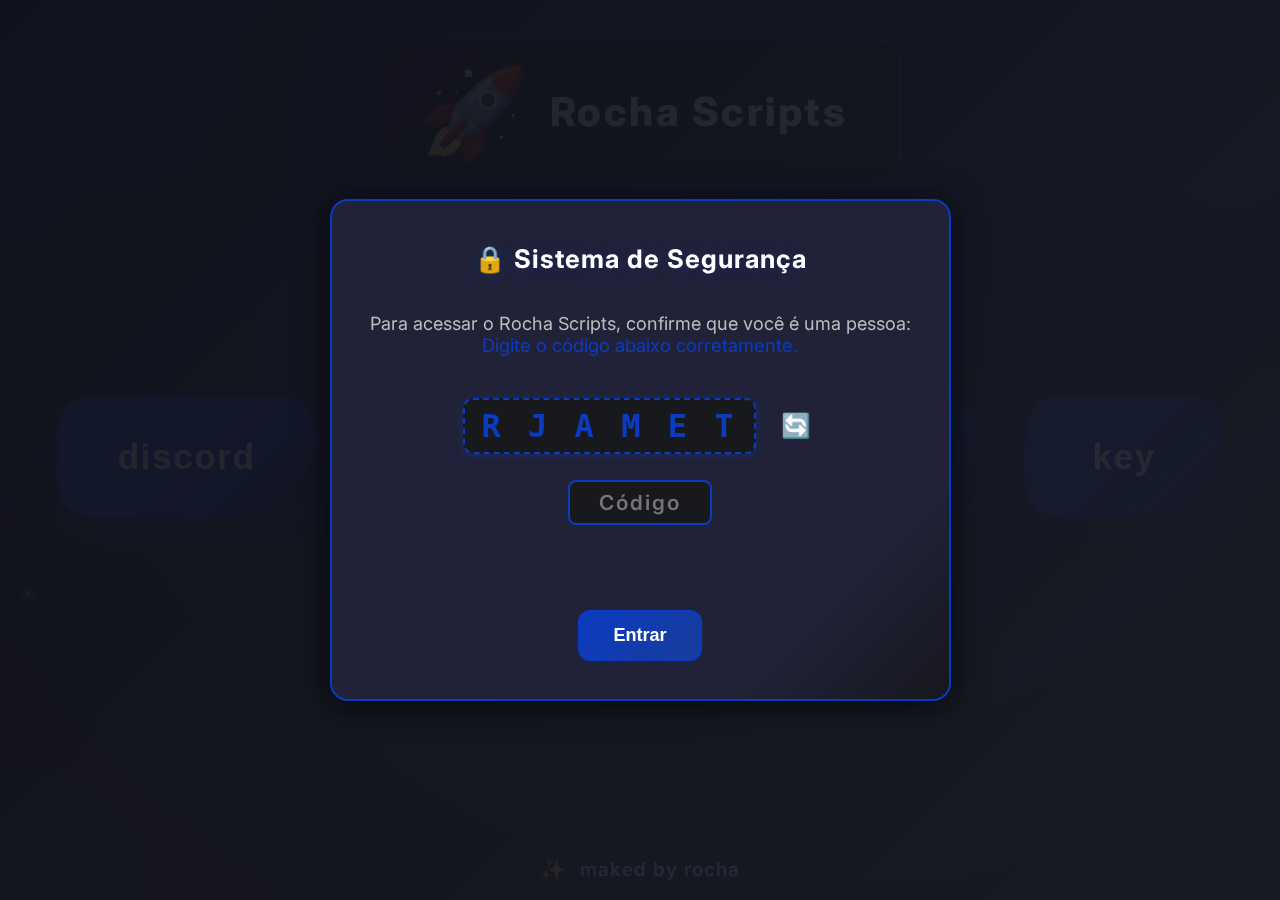
<file: site principal.html>
<!DOCTYPE html>
<html lang="pt-br">
<head>
    <meta charset="UTF-8">
    <title>Rocha Scripts</title>
    <meta name="viewport" content="width=device-width, initial-scale=1">
  
    <link href="https://fonts.googleapis.com/css2?family=Inter:wght@400;600;800&display=swap" rel="stylesheet">
    <style>
        html, body {
            min-height: 100vh;
            margin: 0;
            padding: 0;
            font-family: 'Inter', Arial, sans-serif;
            background: radial-gradient(ellipse at 60% 20%, #19366b 0%, #14151c 100%);
            overflow-x: hidden;
            -webkit-user-select: none;
            -moz-user-select: none;
            -ms-user-select: none;
            user-select: none;
        }
        .orb {
            position: fixed;
            z-index: 0;
            border-radius: 50%;
            pointer-events: none;
            filter: blur(36px);
            opacity: 0.33;
            animation: floatOrb 16s infinite alternate;
        }
        .orb1 { width: 320px; height: 320px; left: -100px; top: -100px; background: radial-gradient(circle at 30% 30%, #0b3bc1 0%, #7be2fa40 80%, transparent 100%); animation-delay: 0s;}
        .orb2 { width: 200px; height: 200px; right: -50px; top: 6vh; background: radial-gradient(circle at 70% 20%, #0b8cc1 0%, #3bb2ff38 80%, transparent 100%); animation-delay: 2s;}
        .orb3 { width: 180px; height: 180px; left: -60px; bottom: -70px; background: radial-gradient(circle at 20% 90%, #20f0a0bf 0%, #0b3bc140 80%, transparent 100%); animation-delay: 1s;}
        .orb4 { width: 330px; height: 330px; right: -120px; bottom: -130px; background: radial-gradient(circle at 80% 70%, #3e7cf6a8 0%, #1a4a8419 80%, transparent 100%); opacity: 0.22; animation-delay: 3.5s;}
        @keyframes floatOrb {
            0%   { transform: scale(1) translateY(0); }
            100% { transform: scale(1.08) translateY(40px);}
        }
        .sparkle-container {
            position: fixed;
            left: 0; top: 0; width: 100vw; height: 100vh;
            pointer-events: none;
            z-index: 3;
            overflow: visible;
        }
        .sparkle {
            position: absolute;
            width: 8px; height: 8px;
            border-radius: 50%;
            background: radial-gradient(circle, #fff 0%, #0b3bc1bb 80%, transparent 100%);
            opacity: 0.7;
            animation: sparkleAnim 2.2s linear infinite;
            box-shadow: 0 0 16px #0b3bc1cc, 0 0 4px #fff;
        }
        @keyframes sparkleAnim {
            0%   { opacity: 0; transform: scale(0.2);}
            35%  { opacity: 0.7; transform: scale(1.3);}
            65%  { opacity: 1; transform: scale(0.7);}
            100% { opacity: 0; transform: scale(1);}
        }
        .decor-line {
            position: fixed;
            width: 4px; height: 180px;
            background: linear-gradient(180deg, #0b3bc130 0%, #8fbcff0a 70%, transparent 100%);
            z-index: 2;
            border-radius: 8px;
            filter: blur(0.5px);
            animation: decorLineMove 7s ease-in-out infinite alternate;
        }
        .decor-line.left {
            left: 34px;
            top: 18vh;
            transform: rotate(-10deg);
        }
        .decor-line.right {
            right: 34px;
            bottom: 10vh;
            transform: rotate(8deg);
            animation-delay: 2.2s;
        }
        @keyframes decorLineMove {
            0%   { height: 140px; opacity: 0.55;}
            100% { height: 210px; opacity: 0.18;}
        }
        .logo {
            position: absolute;
            top: 38px;
            left: 50%;
            transform: translateX(-50%);
            font-weight: 800;
            font-size: 2.5rem;
            color: #fff;
            letter-spacing: 2.5px;
            user-select: none;
            z-index: 10;
            background: rgba(24,26,40,0.90);
            padding: 18px 52px 18px 38px;
            border-radius: 28px;
            box-shadow: 0 3px 16px 2px #0b3bc140, 0 1px 8px #0002;
            display: flex;
            align-items: center;
            gap: 18px;
            border: 2.5px solid #0b3bc1;
            backdrop-filter: blur(2.5px);
        }
        .logo .emoji {
            font-size: 2.2em;
        }
        .container {
            display: flex;
            flex-direction: column;
            align-items: center;
            justify-content: center;
            min-height: 100vh;
            z-index: 1;
            position: relative;
        }
        .button-row {
            display: flex;
            flex-wrap: wrap;
            justify-content: center;
            gap: 44px;
            margin-top: 22vh;
            margin-bottom: 40px;
            width: 100%;
        }
        .custom-btn {
            background: linear-gradient(135deg, #1b5ae6 0%, #0b3bc1 70%, #1d192a 100%);
            color: #fff;
            border: none;
            border-radius: 36px;
            padding: 40px 60px;
            font-size: 2.2rem;
            font-weight: 800;
            cursor: pointer;
            transition: box-shadow 0.21s, background 0.18s, transform 0.15s, filter 0.2s;
            box-shadow: 0 8px 32px 0 #0b3bc155, 0 2px 18px #0b3bc120;
            min-width: 200px;
            min-height: 70px;
            display: flex;
            align-items: center;
            justify-content: center;
            gap: 18px;
            border: 2.5px solid #1b3f73;
            outline: none;
            letter-spacing: 1.5px;
            position: relative;
            overflow: hidden;
        }
        .custom-btn:hover, .custom-btn:focus {
            background: linear-gradient(135deg, #2564e0 0%, #174acb 75%, #18151f 100%);
            box-shadow: 0 0 0 12px #2186ff44, 0 2px 26px #0b3bc1bb;
            filter: brightness(1.13) saturate(1.12);
            transform: translateY(-2px) scale(1.053);
            border-color: #0b3bc1;
        }
        .custom-btn .btn-bg-emoji {
            content: "";
            position: absolute;
            font-size: 7.5rem;
            opacity: 0;
            pointer-events: none;
            left: 50%; top: 50%;
            transform: translate(-50%, -50%) scale(1.1) rotate(-18deg);
            transition: opacity 0.33s cubic-bezier(.67,0,.34,1.4), transform 0.33s;
            filter: drop-shadow(0 8px 32px #0008) blur(0.2px);
            z-index: 0;
            user-select: none;
            will-change: opacity, transform;
            line-height: 1;
        }
        .custom-btn:hover .btn-bg-emoji, .custom-btn:focus .btn-bg-emoji {
            opacity: 0.16;
            transform: translate(-50%, -50%) scale(1.16) rotate(0deg);
        }
        .custom-btn span.btn-text {
            position: relative;
            z-index: 1;
        }
        .main-info-baixar {
            margin: 38px auto 0 auto;
            padding: 20px 30px;
            color: #fffbe1;
            background: #1b234a;
            border-radius: 14px;
            font-size: 1.13rem;
            font-weight: 500;
            box-shadow: 0 2px 8px #0b3bc122;
            text-align: center;
            max-width: 500px;
        }
        .executores-page,
        .scripts-page {
            display: none;
            flex-direction: column;
            align-items: center;
            min-height: 80vh;
            margin-top: 120px;
            width: 100vw;
            z-index: 5;
        }
        .executores-list,
        .scripts-list {
            margin-top: 120px;
            width: 100%;
            max-width: 650px;
            display: flex;
            flex-direction: column;
            align-items: center;
            gap: 20px;
        }
        .executor-card-ui,
        .script-card-ui {
            background: linear-gradient(135deg, #1b5ae6 0%, #0b3bc1 70%, #1d192a 100%);
            color: #fff;
            border-radius: 36px;
            width: 500px;
            height: 240px;
            min-width: 280px;
            min-height: 160px;
            box-shadow: 0 8px 32px 0 #0b3bc155, 0 2px 18px #0b3bc120;
            display: flex;
            flex-direction: column;
            align-items: center;
            justify-content: center;
            gap: 18px;
            border: 2.5px solid #1b3f73;
            outline: none;
            letter-spacing: 1.5px;
            position: relative;
            overflow: visible;
            font-size: 1.40rem;
            font-weight: 800;
            cursor: pointer;
            margin-bottom: 30px;
            transition: box-shadow 0.21s, background 0.18s, transform 0.15s, filter 0.2s, border 0.2s;
        }
        .executor-card-ui .executor-bg-emoji,
        .script-card-ui .script-bg-emoji {
            content: "";
            position: absolute;
            font-size: 9rem;
            opacity: 0;
            pointer-events: none;
            left: 50%; top: 50%;
            transform: translate(-50%, -50%) scale(1.1) rotate(-18deg);
            transition: opacity 0.33s cubic-bezier(.67,0,.34,1.4), transform 0.33s;
            filter: drop-shadow(0 8px 32px #0008) blur(0.2px);
            z-index: 0;
            user-select: none;
            will-change: opacity, transform;
            line-height: 1;
        }
        .executor-card-ui:hover, .executor-card-ui:focus,
        .script-card-ui:hover, .script-card-ui:focus {
            background: linear-gradient(135deg, #2564e0 0%, #174acb 75%, #18151f 100%);
            box-shadow: 0 0 0 18px #2186ff44, 0 2px 32px #0b3bc1bb;
            filter: brightness(1.13) saturate(1.12);
            transform: translateY(-2px) scale(1.053);
            border-color: #0b3bc1;
        }
        .executor-card-ui:hover .executor-bg-emoji, .executor-card-ui:focus .executor-bg-emoji,
        .script-card-ui:hover .script-bg-emoji, .script-card-ui:focus .script-bg-emoji {
            opacity: 0.16;
            transform: translate(-50%, -50%) scale(1.16) rotate(0deg);
        }
        .executor-card-ui .executor-title,
        .script-card-ui .script-title {
            position: relative;
            z-index: 1;
            display: flex;
            align-items: center;
            gap: 12px;
            font-size: 2.7rem;
            font-weight: 900;
            color: #fff;
            margin-top: 20px;
        }
        .executor-card-ui .executor-desc,
        .script-card-ui .script-desc {
            position: relative;
            z-index: 1;
            color: #c9e6ff;
            font-size: 1.20rem;
            font-weight: 400;
            margin-bottom: 8px;
            text-align: center;
        }
        .executor-status-box,
        .script-status-box {
            margin: 0 auto;
            margin-top: 3px;
            width: 210px;
            min-height: 43px;
            border-radius: 16px;
            background: #181c24;
            color: #fff;
            border: 2px solid #0b3bc1;
            box-shadow: 0 1px 10px #0b3bc120;
            font-size: 1.21rem;
            display: flex;
            align-items: center;
            justify-content: center;
            font-weight: 600;
            letter-spacing: 1px;
            opacity: 0;
            pointer-events: none;
            position: absolute;
            left: 50%;
            bottom: -70px;
            transform: translateX(-50%);
            transition: opacity 0.22s cubic-bezier(.4,0,.2,1), bottom 0.19s cubic-bezier(.4,0,.2,1);
        }
        .executor-card-ui:hover .executor-status-box,
        .executor-card-ui:focus .executor-status-box,
        .script-card-ui:hover .script-status-box,
        .script-card-ui:focus .script-status-box {
            opacity: 1;
            bottom: -80px;
            pointer-events: auto;
        }
        .back-btn {
            background: linear-gradient(135deg, #0b3bc1 0%, #183c99 100%);
            color: #fff;
            border-radius: 13px;
            border: none;
            padding: 13px 26px;
            font-size: 1.13rem;
            font-weight: 600;
            margin-bottom: 32px;
            margin-top: 20px;
            transition: box-shadow 0.16s, background 0.15s;
            box-shadow: 0 1px 10px #0b3bc120;
            cursor: pointer;
            display: flex;
            align-items: center;
            gap: 8px;
            border: 2px solid #23272e;
        }
        .back-btn:hover, .back-btn:focus {
            background: linear-gradient(135deg, #2564e0 0%, #174acb 100%);
            box-shadow: 0 0 0 4px #a7c3fa55;
            border-color: #0b3bc1;
        }
        .back-btn .emoji {font-size:1.2em;margin-right:4px;}
        .modal-key-bg {
            display: none;
            position: fixed;
            z-index: 2100;
            left: 0; top: 0; right: 0; bottom: 0;
            background: rgba(0,0,0,0.82);
            align-items: center;
            justify-content: center;
        }
        .modal-key-content {background:linear-gradient(135deg, #23253a 80%, #1d1e2b 100%);color:#fff;border-radius:18px;box-shadow:0 4px 32px #000a, 0 2px 18px #0b3bc120;padding:44px 38px 38px;min-width:340px;display:flex;flex-direction:column;align-items:center;gap:20px;position:relative;border:2px solid #0b3bc1;}
        .modal-key-title {font-size:1.35rem;font-weight:bold;margin-bottom:10px;letter-spacing:1px;}
        .modal-key-success {color:#18d45c;font-size:1.13rem;font-weight:bold;margin-top:7px;margin-bottom:3px;text-align:center;}
        .modal-key-box {background:#18191c;color:#fff;border:2px dashed #0b3bc1;border-radius:10px;font-family:monospace;font-size:1.21rem;padding:9px 28px;text-align:center;letter-spacing:2.5px;font-weight:bold;margin-top:8px;margin-bottom:5px;word-break:break-all;}
        .modal-key-btn {background:linear-gradient(135deg, #0b3bc1 0%, #183c99 100%);color:#fff;border:none;border-radius:10px;padding:13px 33px;font-size:1.14rem;font-weight:700;cursor:pointer;box-shadow:0 1px 8px #0b3bc120;margin-top:12px;transition:background 0.14s, box-shadow 0.14s;border:2px solid #0b3bc1;display:inline-block;}
        .modal-key-btn[disabled] {opacity:.6;filter:grayscale(.1);cursor:not-allowed;}
        .modal-key-btn:hover, .modal-key-btn:focus {background:linear-gradient(135deg, #2564e0 0%, #174acb 100%);box-shadow:0 0 0 3px #a7c3fa55;}
        .modal-key-close {position:absolute;right:12px;top:10px;color:#fff;font-size:1.5rem;background:none;border:none;cursor:pointer;opacity:0.7;padding:5px 7px;border-radius:5px;transition:background 0.14s, opacity 0.1s;}
        .modal-key-close:hover {background:#283142;opacity:1;}
        .modal-key-wait {color:#ffe66a;font-size:1.1rem;font-weight:bold;margin-top:13px;margin-bottom:5px;text-align:center;}
        .security-overlay {position:fixed;inset:0;background:linear-gradient(135deg, #10111aee 0%, #191a22ec 100%);z-index:1000;display:flex;flex-direction:column;align-items:center;justify-content:center;}
        .security-box {background:linear-gradient(135deg, #212237 80%, #16171e 100%);padding:42px 38px 38px;border-radius:18px;box-shadow:0 4px 32px #000a, 0 2px 18px #0b3bc110;display:flex;flex-direction:column;align-items:center;gap:26px;min-width:340px;border:2px solid #0b3bc1;position:relative;}
        .security-title {color:#fff;font-size:1.6rem;font-weight:bold;margin-bottom:12px;text-align:center;letter-spacing:1px;text-shadow:0 1px 15px #0b3bc155;}
        .security-info {color:#bdbdbd;font-size:1.13rem;text-align:center;margin-bottom:6px;}
        .captcha-box {margin-top:10px;display:flex;align-items:center;gap:12px;}
        .captcha-input {font-size:1.3rem;padding:8px 15px;border-radius:8px;border:2px solid #0b3bc1;background:#18191c;color:#fff;outline:none;width:110px;text-align:center;letter-spacing:2px;font-family:'Inter', Arial, sans-serif;font-weight:600;}
        .captcha-image {font-size:2rem;font-family:monospace;background:#18191c;padding:7px 17px;border-radius:10px;letter-spacing:4px;color:#0b3bc1;font-weight:700;user-select:none;border:2px dashed #0b3bc1;box-shadow:0 1px 8px #0b3bc166;min-width:140px;text-align:center;display:inline-block;}
        .captcha-refresh {background:none;border:none;color:#0b3bc1;font-size:1.5rem;cursor:pointer;margin-left:7px;transition:color 0.2s;}
        .captcha-refresh:hover {color:#2a6fff;}
        .captcha-error {color:#da4848;font-size:1.08rem;margin-top:5px;min-height:18px;}
        .security-btn {background:linear-gradient(135deg, #0b3bc1 0%, #183c99 100%);color:#fff;border:none;border-radius:12px;padding:13px 33px;font-size:1.13rem;font-weight:700;margin-top:10px;cursor:pointer;box-shadow:0 1px 8px #0b3bc120;transition:background 0.15s, box-shadow 0.15s;border:2px solid #0b3bc1;}
        .security-btn:hover, .security-btn:focus {background:linear-gradient(135deg, #2564e0 0%, #174acb 100%);box-shadow:0 0 0 3px #a7c3fa;}
        .footer {width:100vw;position:fixed;bottom:18px;left:0;text-align:center;z-index:10;font-size:1.18rem;color:#fff;font-weight:600;letter-spacing:1px;opacity:0.97;pointer-events:none;user-select:none;text-shadow:0 2px 7px #0b3bc1, 0 1px 6px #0008;display:flex;justify-content:center;align-items:center;gap:8px;}
        .footer .emoji {font-size:1.1em;margin-right:5px;}
    </style>
</head>
<body>
    <!-- Visual Effects -->
    <div class="orb orb1"></div>
    <div class="orb orb2"></div>
    <div class="orb orb3"></div>
    <div class="orb orb4"></div>
    <div class="decor-line left"></div>
    <div class="decor-line right"></div>
    <div class="sparkle-container" id="sparkle-container"></div>

    <div class="security-overlay" id="security-overlay">
        <form class="security-box" id="captcha-form" onsubmit="return false;">
            <div class="security-title"><span class="emoji">🔒</span> Sistema de Segurança</div>
            <div class="security-info">
                Para acessar o Rocha Scripts, confirme que você é uma pessoa:<br>
                <span style="color:#0b3bc1;font-size:1.02em;">Digite o código abaixo corretamente.</span>
            </div>
            <div class="captcha-box">
                <span class="captcha-image" id="captcha-image"></span>
                <button class="captcha-refresh" type="button" title="Novo código" id="captcha-refresh-btn">🔄</button>
            </div>
            <input class="captcha-input" id="captcha-input" maxlength="6" autocomplete="off" placeholder="Código">
            <div class="captcha-error" id="captcha-error"></div>
            <button class="security-btn" id="captcha-submit-btn">Entrar</button>
        </form>
    </div>

    <div class="logo">
        <span class="emoji">🚀</span> Rocha Scripts
    </div>
    <div class="container" id="main-page">
        <div class="button-row" id="main-buttons">
            <button class="custom-btn" onclick="window.open('https://discord.gg/vGB6hvzRMF', '_blank')" id="btn-discord">
                <span class="btn-bg-emoji">💬</span>
                <span class="btn-text">discord</span>
            </button>
            <button class="custom-btn" type="button" onclick="showExecutores()" id="btn-executores">
                <span class="btn-bg-emoji">⚡</span>
                <span class="btn-text">executores</span>
            </button>
            <button class="custom-btn" type="button" onclick="showScripts()" id="btn-scripts">
                <span class="btn-bg-emoji">📜</span>
                <span class="btn-text">scripts</span>
            </button>
            <button class="custom-btn" type="button" onclick="openKeyModal()" id="key-btn">
                <span class="btn-bg-emoji">🔑</span>
                <span class="btn-text">key</span>
            </button>
        </div>
        <div class="main-info-baixar">
            Para baixar o <b>executor</b> ou <b>script</b>, <b>clique em cima do card desejado</b> na respectiva aba.<br>
            O status aparecerá ao passar o mouse sobre cada card.
        </div>
    </div>

    <!-- Página executores -->
    <div class="container executores-page" id="executores-page">
        <button class="back-btn" type="button" onclick="backToMain()">
            <span class="emoji">🔙</span> Voltar
        </button>
        <div class="executores-list" id="executores-list">
            <div class="executor-card-ui" tabindex="0" onclick="window.open('https://link-hub.net/1367909/4mskCGW7kCwG', '_blank')">
                <span class="executor-bg-emoji">🖥️</span>
                <span class="executor-title">Rocha ExecutorV2</span>
                <span class="executor-desc">Executor robusto para scripts exclusivos do Rocha Scripts.</span>
                <div class="executor-status-box">
                    <span style="color:#18d45c;font-weight:bold;">status:</span>
                    <span style="color:#0b3bc1;font-weight:700;margin-left:8px;">funcionando</span>
                </div>
            </div>
        </div>
        <div class="main-info-baixar" style="margin-top:10px;">
            Para baixar o executor, <b>clique em cima do card</b>. O status aparecerá ao passar o mouse.
        </div>
    </div>

    <!-- Página scripts -->
    <div class="container scripts-page" id="scripts-page">
        <button class="back-btn" type="button" onclick="backToMain()">
            <span class="emoji">🔙</span> Voltar
        </button>
        <div class="scripts-list" id="scripts-list">
            <div class="script-card-ui" tabindex="0" onclick="window.open('https://link-hub.net/1367909/SEUSCRIPT', '_blank')">
                <span class="script-bg-emoji">💎</span>
                <span class="script-title">Rocha HUB</span>
                <span class="script-desc">Script multifunções premium, atualizado e sempre funcionando. Basta clicar para baixar!</span>
                <div class="script-status-box">
                    <span style="color:#18d45c;font-weight:bold;">status:</span>
                    <span style="color:#0b3bc1;font-weight:700;margin-left:8px;">funcionando</span>
                </div>
            </div>
        </div>
        <div class="main-info-baixar" style="margin-top:10px;">
            Para baixar o script, <b>clique em cima do card</b>. O status aparecerá ao passar o mouse.
        </div>
    </div>

    <!-- Modal Key -->
    <div class="modal-key-bg" id="modal-key-bg">
        <div class="modal-key-content">
            <button class="modal-key-close" onclick="closeKeyModal()" title="Fechar">&times;</button>
            <div class="modal-key-title">Sistema de Key</div>
            <div style="color:#bdbdbd;font-size:1.07rem;text-align:center;">
                Clique abaixo para gerar sua key única. Ela será enviada ao nosso Discord para verificação.<br>
            </div>
            <button class="modal-key-btn" onclick="window.open('https://link-center.net/1367909/9Dl2Po0VaCeq', '_blank')" id="generate-key-btn">Gerar Key</button>
            <div class="modal-key-wait" id="modal-key-wait" style="display:none;"></div>
            <div class="modal-key-success" id="modal-key-success" style="display:none;">Key gerada e enviada! Veja seu Discord.</div>
            <div class="modal-key-box" id="modal-key-box" style="display:none;"></div>
        </div>
    </div>

    <div class="footer">
        <span class="emoji">✨</span> maked by rocha
    </div>
    <script>
        // Proteção básica: desabilita clique direito, seleção e teclas comuns de dev
        document.addEventListener('contextmenu', function(e) {
            e.preventDefault();
            alert('Função desabilitada para proteção do código.');
            return false;
        });
        document.addEventListener('keydown', function(e) {
            if (
                e.key === 'F12' ||
                (e.ctrlKey && e.shiftKey && (e.key === 'I' || e.key === 'J' || e.key === 'C')) ||
                (e.ctrlKey && (e.key === 'U' || e.key === 'S'))
            ) {
                e.preventDefault();
                alert('Acesso bloqueado por proteção!');
                return false;
            }
        });
        document.addEventListener('selectstart', function(e) { e.preventDefault(); return false; });
        document.addEventListener('dragstart', function(e) { e.preventDefault(); return false; });

        
        function randomBetween(a, b) { return Math.random() * (b - a) + a; }
        function createSparkle() {
            const c = document.getElementById("sparkle-container");
            if (!c) return;
            const s = document.createElement("div");
            s.className = "sparkle";
            const place = Math.floor(Math.random()*5);
            switch(place) {
                case 0: s.style.left = randomBetween(5, 95) + "vw"; s.style.top = randomBetween(2, 8) + "vh"; break;
                case 1: s.style.left = randomBetween(5, 95) + "vw"; s.style.top = randomBetween(92, 98) + "vh"; break;
                case 2: s.style.left = randomBetween(1, 5) + "vw"; s.style.top = randomBetween(15, 85) + "vh"; break;
                case 3: s.style.left = randomBetween(95, 99) + "vw"; s.style.top = randomBetween(15, 85) + "vh"; break;
                default: s.style.left = randomBetween(35, 65) + "vw"; s.style.top = randomBetween(30, 70) + "vh";
            }
            s.style.animationDelay = randomBetween(0, 1.5) + "s";
            c.appendChild(s);
            setTimeout(() => { if(s.parentNode)c.removeChild(s); }, 2200);
        }
        setInterval(createSparkle, 320);

       
        let captchaCode = "";
        function generateCaptcha() {
            const chars = "ABCDEFGHJKMNPQRSTUVWXYZ23456789";
            let code = "";
            for (let i = 0; i < 6; i++) {
                code += chars.charAt(Math.floor(Math.random() * chars.length));
            }
            return code;
        }
        function refreshCaptcha() {
            captchaCode = generateCaptcha();
            document.getElementById("captcha-image").textContent = captchaCode.split('').join(' ');
            document.getElementById("captcha-input").value = "";
            document.getElementById("captcha-error").textContent = "";
        }
        function checkCaptcha() {
            const userInput = document.getElementById("captcha-input").value.trim().toUpperCase();
            const errorEl = document.getElementById("captcha-error");
            if (userInput === captchaCode) {
                document.getElementById("security-overlay").style.display = "none";
                document.getElementById("captcha-input").value = "";
                errorEl.textContent = "";
            } else {
                errorEl.textContent = "Código incorreto. Tente novamente!";
                refreshCaptcha();
                setTimeout(() => { errorEl.textContent = ""; }, 2200);
            }
        }
        document.addEventListener("DOMContentLoaded", () => {
            refreshCaptcha();
            document.getElementById("captcha-refresh-btn").onclick = refreshCaptcha;
            document.getElementById("captcha-submit-btn").onclick = function(e) {
                e.preventDefault();
                checkCaptcha();
            };
            document.getElementById("captcha-form").onsubmit = function(e) {
                e.preventDefault();
                checkCaptcha();
            };
            document.getElementById("captcha-input").addEventListener("keydown", function(e){
                if (e.key === "Enter") {
                    e.preventDefault();
                    checkCaptcha();
                }
            });
        });

       
        function showExecutores() {
            document.getElementById("main-page").style.display = "none";
            document.getElementById("executores-page").style.display = "flex";
            document.getElementById("scripts-page").style.display = "none";
        }
       
        function showScripts() {
            document.getElementById("main-page").style.display = "none";
            document.getElementById("executores-page").style.display = "none";
            document.getElementById("scripts-page").style.display = "flex";
        }
        function backToMain() {
            document.getElementById("executores-page").style.display = "none";
            document.getElementById("scripts-page").style.display = "none";
            document.getElementById("main-page").style.display = "flex";
        }

        
        function openKeyModal() {
            document.getElementById("modal-key-bg").style.display = "flex";
            document.getElementById("modal-key-success").style.display = "none";
            document.getElementById("modal-key-box").style.display = "none";
            document.getElementById("modal-key-wait").style.display = "none";
            document.getElementById("generate-key-btn").disabled = false;
        }
        function closeKeyModal() {
            document.getElementById("modal-key-bg").style.display = "none";
        }
    </script>
</body>
</html>
</file>
